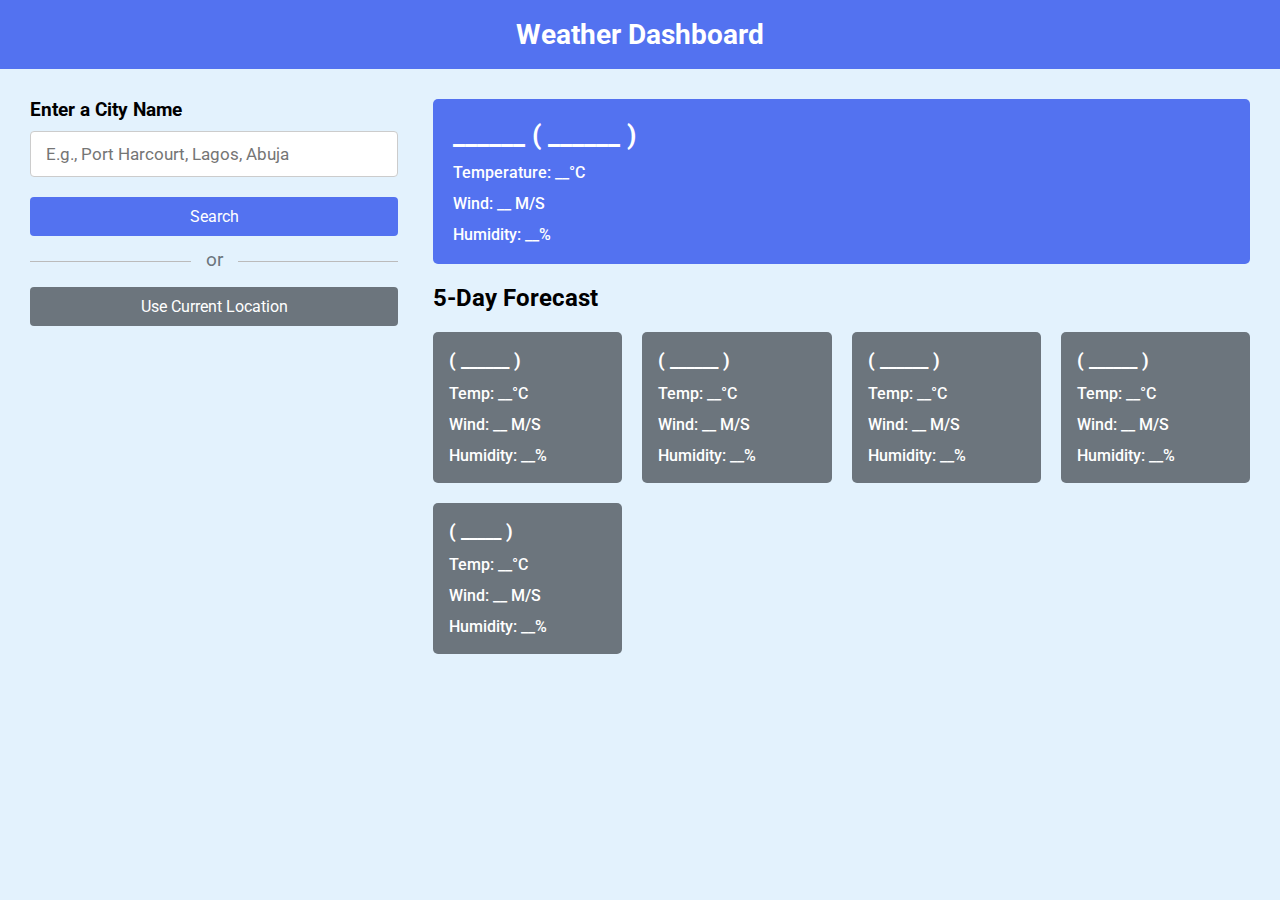
<file: my-final-project/weather.html>
<!DOCTYPE html>
<html lang="en">
<head>
    <meta charset="UTF-8">
    <meta name="viewport" content="width=device-width, initial-scale=1.0">
    <title>Weather App</title>
    <meta name="description" content="A responsive weather app in fulfilment of my wdd330 project using HTML, CSS, and JavaScript">
    <meta name="author" content="Attah Collins Onyebuchi"> 
    <link rel="stylesheet" href="styles/weather.css">
    <script src="scripts/weather.js" defer></script>
    <link rel="preconnect" href="https://fonts.googleapis.com">
    <link rel="preconnect" href="https://fonts.gstatic.com" crossorigin>
    <link href="https://fonts.googleapis.com/css2?family=Roboto:wght@100;400;500&display=swap" rel="stylesheet">
</head>
<body>

    <h1>Weather Dashboard</h1>
    <div class="container">
        <div class="weather-input">
            <h3>Enter a City Name</h3>
            <input class="city-input" type="text" placeholder="E.g., Port Harcourt, Lagos, Abuja">
            <button class="search-btn">Search</button>
            <div class="separator"></div>
            <button class="location-btn">Use Current Location</button>
        </div>
        <div class="weather-data">
            <div class="current-weather">
                <div class="details">
                    <h2>______ ( ______ )</h2>
                    <h4>Temperature: __&deg;C</h4>
                    <h4>Wind: __ M/S</h4>
                    <h4>Humidity: __%</h4>
                </div>
            </div>
            <div class="days-forecast">
                <h2>5-Day Forecast</h2>
                <ul class="weather-cards">
                    <li class="card">
                        <h3>( ______ )</h3>
                        <h4>Temp: __&deg;C</h4>
                        <h4>Wind: __ M/S</h4>
                        <h4>Humidity: __%</h4>
                    </li>
                    <li class="card">
                        <h3>( ______ )</h3>
                        <h4>Temp: __&deg;C</h4>
                        <h4>Wind: __ M/S</h4>
                        <h4>Humidity: __%</h4>
                    </li>
                    <li class="card">
                        <h3>( ______ )</h3>
                        <h4>Temp: __&deg;C</h4>
                        <h4>Wind: __ M/S</h4>
                        <h4>Humidity: __%</h4>
                    </li>
                    <li class="card">
                        <h3>( ______ )</h3>
                        <h4>Temp: __&deg;C</h4>
                        <h4>Wind: __ M/S</h4>
                        <h4>Humidity: __%</h4>
                    </li>
                    <li class="card">
                        <h3>( _____ )</h3>
                        <h4>Temp: __&deg;C</h4>
                        <h4>Wind: __ M/S</h4>
                        <h4>Humidity: __%</h4>
                    </li>
                </ul>
            </div>
        </div>
    </div>   
</body>
</html>
</file>
<file: my-final-project/styles/weather.css>
*{
    margin: 0;
    padding: 0;
    box-sizing: border-box;
    font-family: 'Roboto', sans-serif;
}
body {
    background: #e3f2fd;
}
h1 {
    color: #fff;
    padding: 18px 0;
    text-align: center;
    font-size: 1.75rem;
    background: #5372f0;
}
.container {
    display: flex;
    gap: 35px;
    padding: 30px;
}
.weather-input {
    width: 550px;
}
.weather-input input {
    width: 100%;
    height: 46px;
    outline: none;
    padding: 0 15px;
    margin: 10px 0 20px;
    font-size: 1.07rem;
    border-radius: 4px;
    border: 1px solid #ccc;
}
.weather-input .separator {
    height: 1px;
    width: 100%;
    margin: 25px 0;
    background: #bbb;
    display: flex;
    align-items: center;
    justify-content: center;
}
.weather-input .separator::before {
    content: "or";
    color: #6c757d;
    font-size: 1.18rem;
    padding: 0 15px;
    margin-top: -4px;
    background: #e3f2fd;
}
.weather-input button {
    width: 100%;
    padding: 10px 0;
    cursor: pointer;
    outline: none;
    border: none;
    color: #fff;
    font-size: 1rem;
    border-radius: 4px;
    background: #5372f0;
}
.weather-input .location-btn {
    background: #6c757d;
}
.weather-data {
    width: 100%;
}
.current-weather {
   color: #fff;
   display: flex;
   border-radius: 5px;
   padding: 20px 70px 20px 20px;
   background: #5372f0; 
   justify-content: space-between;
}
.current-weather h2 {
    font-size: 1.7rem;
}
.weather-data h4 {
    margin-top: 12px;
    font-size: 1rem;
    font-weight: 500;
}
.current-weather .icon {
    text-align: center;
}
.current-weather .icon img {
    max-width: 120px;
    margin-top: -15px;
}
.current-weather .icon h6 {
    margin-top: -10px;
    text-transform: capitalize;
}
.days-forecast h2 {
    font-size: 1.5rem;
    margin: 20px 0;
}
.weather-cards {
    display: flex;
    gap: 20px;
}
.weather-cards .card {
    list-style: none;
    color: #fff;
    padding: 18px 16px;
    border-radius: 5px;
    background: #6c757d;
    width: calc(100% / 5);
}
.weather-cards .card img {
    max-width: 70px;
    margin: 5px 0 -12px 0;
}

@media (max-width: 1400px) {
    .weather-data .current-weather {
        padding: 20px;
    }
    .weather-cards {
        flex-wrap: wrap;
    }
    .weather-cards .card {
        width: calc(100% / 4 - 15px);
    }
}
@media (max-width: 1200px) {
    .weather-cards .card {
        width: calc(100% / 3 - 15px);
    }
}
@media (max-width: 950px) {
    .weather-input {
        width: 450px;
    }
    .weather-cards .card {
        width: calc(100% / 2 - 10px);
    }
}
@media (max-width: 750px) {
    .container {
        flex-wrap: wrap;
        padding: 15px;
    }
    .weather-input {
        width: 100%;
    }
}
</file>
